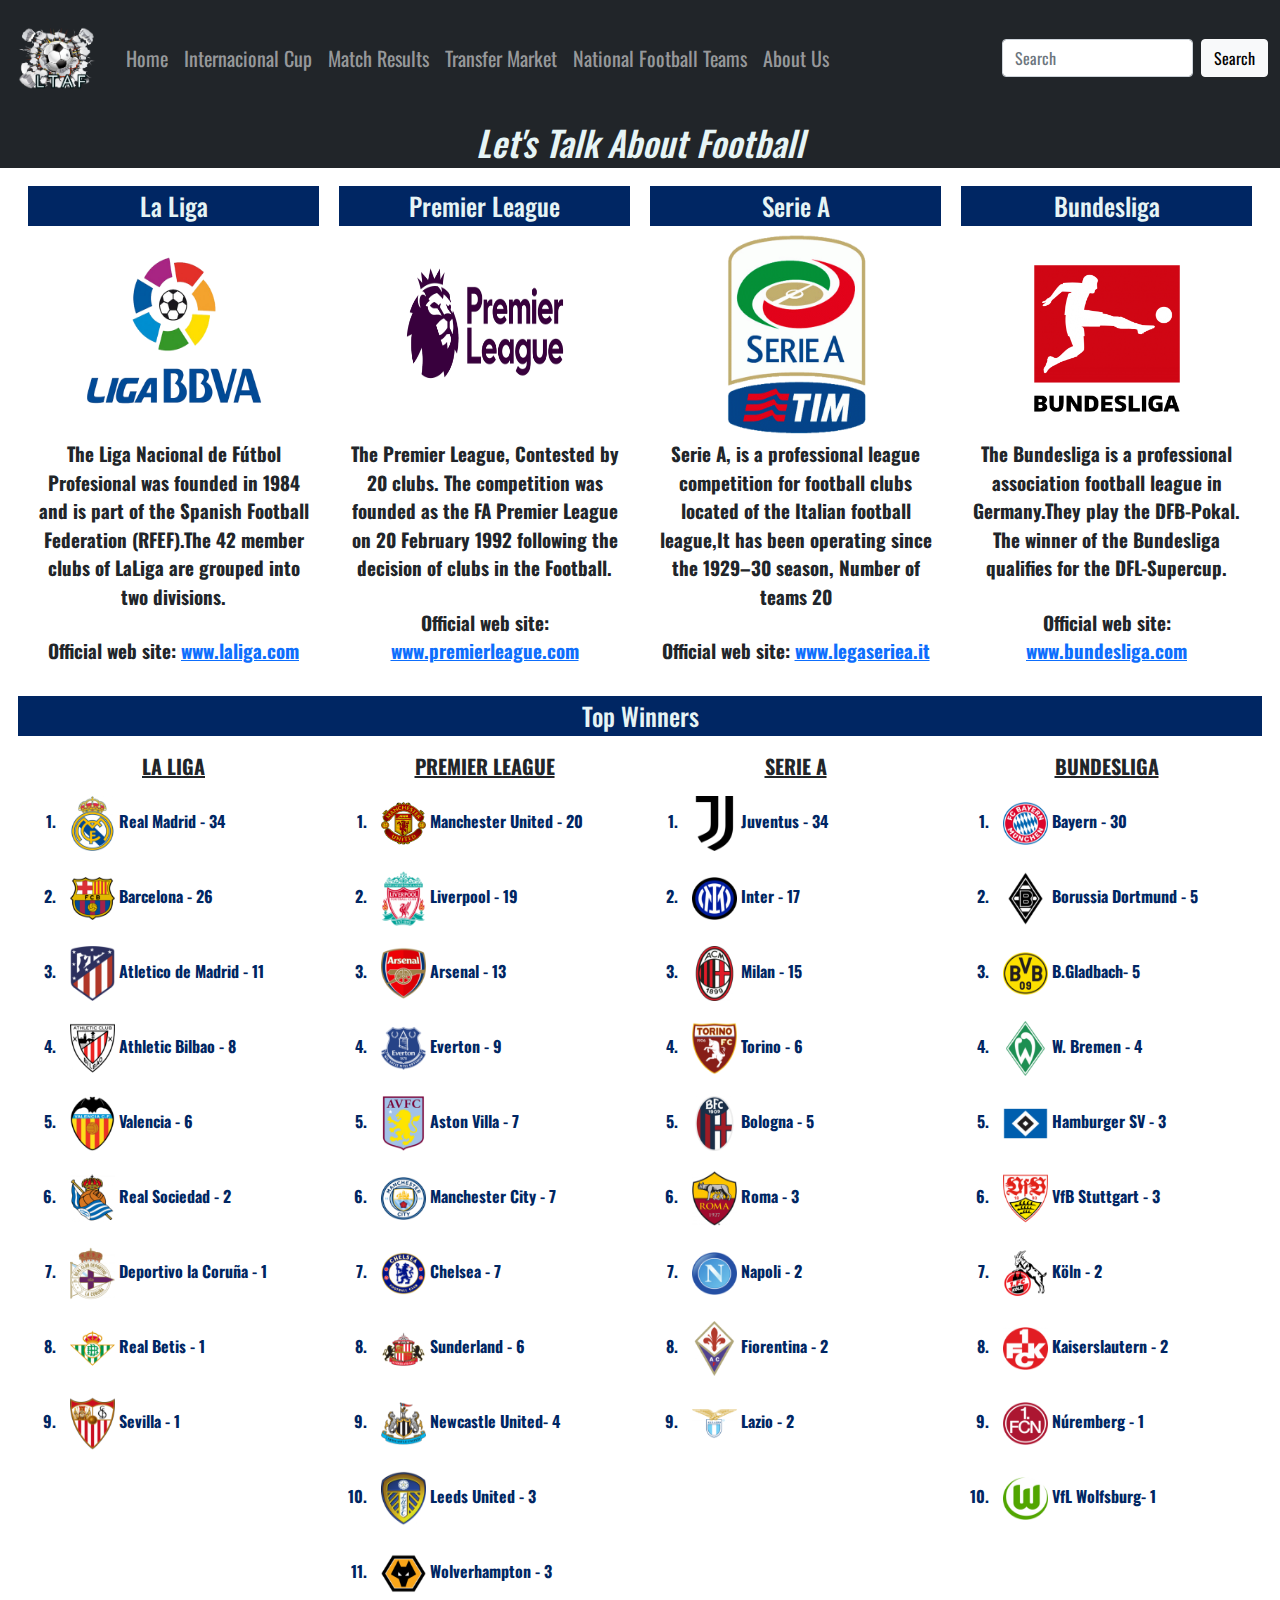
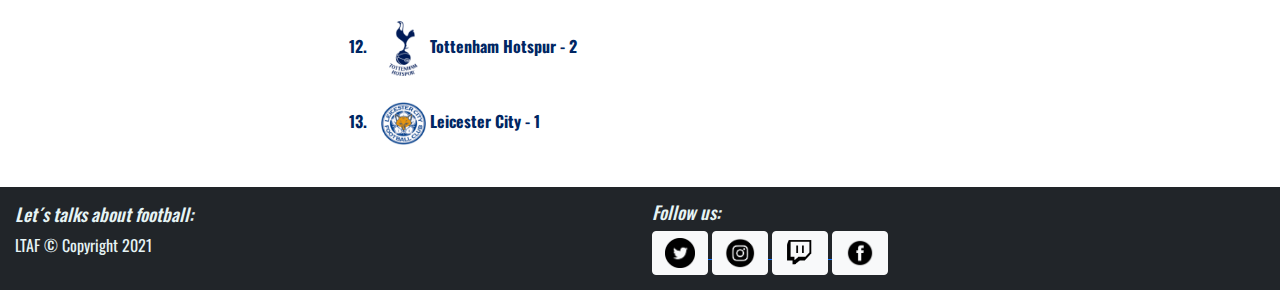
<file: index.html>
<!DOCTYPE html>
<html lang="en">

<head>
  <meta charset="UTF-8">
  <meta http-equiv="X-UA-Compatible" content="IE=edge">
  <meta name="viewport" content="width=device-width, initial-scale=1.0">
  <meta name="description" content="Information about the top 5 leagues of European">
  <meta name="keywords"
    content="Liga, football, Real Madrid, Barcelona, Spain, France, Italy, England, Manchester, ball, shoes, t-shirts">
  <link rel="stylesheet" href="./css/bootstrap.min.css">
  <link rel="stylesheet" href="./css/styles.css">
  <link rel="preconnect" href="https://fonts.googleapis.com">
  <link rel="preconnect" href="https://fonts.gstatic.com" crossorigin>
  <link href="https://fonts.googleapis.com/css2?family=Oswald:wght@300&display=swap" rel="stylesheet">
  <title>Let's talk about football</title>
</head>

<body>

  <!-------------This is the header------------------------------------------>

  <header class="sticky-top">
    <nav class="navbar navbar-expand-lg  navbar-dark bg-dark ">
      <div class="container-fluid ">
        <a class="navbar-brand" href="./index.html"><img class="blockHeader_logo" src="./img/Let's talks.png"
            alt="logo"></a>
        <button class="navbar-toggler" type="button" data-bs-toggle="collapse" data-bs-target="#navbarSupportedContent"
          aria-controls="navbarSupportedContent" aria-expanded="false" aria-label="Toggle navigation">
          <span class="navbar-toggler-icon"></span>
        </button>
        <div class="collapse navbar-collapse" id="navbarSupportedContent">
          <ul class="navbar-nav me-auto mb-2 mb-lg-0">
            <li class="nav-item">
              <a class="nav-link" href="./index.html">Home</a>
            </li>
            <li class="nav-item">
              <a class="nav-link" href="./pages/international_cups.html">internacional cup</a>
            </li>
            <li class="nav-item">
              <a class="nav-link" href="./pages/match_results.html">match results</a>
            </li>
            <li class="nav-item">
              <a class="nav-link" href="./pages/transfer_market.html">transfer market</a>
            </li>
            <li class="nav-item">
              <a class="nav-link" href="./pages/national_football_teams.html">National football Teams</a>
            </li>
            <li class="nav-item">
              <a class="nav-link" href="./pages/about_us.html">About us</a>
            </li>
          </ul>
          <form class="d-flex">
            <input class="form-control me-2" type="search" placeholder="Search" aria-label="Search">
            <button class="btn btn-light" type="submit">Search</button>
          </form>
        </div>
      </div>
    </nav>
  </header>

  <h1>Let's talk about football</h1>

  <!-----------------Section One -------------------------------------------------------->

  <section class="contentOne row">
    <div class="contentOne__ligue col-md-3">
      <h2>La Liga</h2>
      <img src="./img/800px-LaLiga.svg.png" alt="logo">
      <a href="https://www.laliga.com/"></a>
      <p>The Liga Nacional de Fútbol Profesional was founded in 1984 and is part of the Spanish Football Federation
        (RFEF).The 42 member clubs of LaLiga are grouped into two divisions.</p>
      <p>Official web site: <a href="https://www.laliga.com/">www.laliga.com</a></p>

    </div>
    <div class="contentOne__ligue col-md-3">
      <h2>Premier League</h2>
      <img src="./img/Premier_League_Logo.svg.png" alt="logo">
      <p>The Premier League, Contested by 20 clubs. The competition was founded as the FA Premier League on 20 February
        1992 following the decision of clubs in the Football.</p>
      <p>Official web site: <a href="https://www.premierleague.com/">www.premierleague.com</a></p>
    </div>
    <div class="contentOne__ligue col-md-3">
      <h2>Serie A</h2>
      <img src="./img/Serie_A_logo.png" alt="logo">
      <p>Serie A, is a professional league competition for football clubs located of the Italian football league,It has
        been operating since the 1929–30 season, Number of teams 20</p>
      <p>Official web site: <a href="https://www.legaseriea.it/it">www.legaseriea.it</a></p>
    </div>
    <div class="contentOne__ligue col-md-3">
      <h2>Bundesliga</h2>
      <img src="./img/800px-Bundesliga_logo_(2017).svg.png" alt="logo">
      <p>The Bundesliga is a professional association football league in Germany.They play the DFB-Pokal. The winner of
        the Bundesliga qualifies for the DFL-Supercup.</p>
      <p>Official web site: <a href="https://www.bundesliga.com/es/bundesliga">www.bundesliga.com</a></p>

  </section>

  <!--------This is section one plus------------------------------------------------------->

  <section class="contentOne_plus row">
    <h2>Top winners </h2>
    <div class="contentOne__plus-ligue col-md-3">
      <h3>La Liga</h3>
      <ol>
        <li><img src="./img/logo_ram.ico" alt="RMA"> Real Madrid - 34</li>
        <li><img src="./img/logo_barc.ico" alt="Bar"> Barcelona - 26 </li>
        <li><img src="./img/logo_atleti.ico" alt="Atm"> Atletico de Madrid - 11</li>
        <li><img src="./img/logo_bil.ico" alt="Ath"> Athletic Bilbao - 8</li>
        <li><img src="./img/logo_valencia.ico" alt="Val"> Valencia - 6</li>
        <li><img src="./img/logo_rso.ico" alt="Rsc"> Real Sociedad - 2</li>
        <li><img src="./img/logo_depor.ico" alt="Depor"> Deportivo la Coruña - 1</li>
        <li><img src="./img/logo_bet.ico" alt="Betis"> Real Betis - 1</li>
        <li><img src="./img/logo_sev.ico" alt="Sev"> Sevilla - 1</li>
      </ol>
    </div>
    <div class="contentOne__plus-ligue col-md-3">
      <h3>Premier League</h3>
      <ol>
        <li><img src="./img/logo_manU.ico" alt="manU"> Manchester United - 20</li>
        <li><img src="./img/logo_liv.ico" alt="Liv"> Liverpool - 19</li>
        <li><img src="./img/logo_ars.ico" alt=" Ars"> Arsenal - 13</li>
        <li><img src="./img/logo_evert.ico" alt="Ever"> Everton - 9</li>
        <li><img src="./img/log_ast.ico" alt="Aston"> Aston Villa - 7</li>
        <li><img src="./img/logo_manC.ico" alt="manCy"> Manchester City - 7</li>
        <li><img src="./img/logo_chelsea.ico" alt="chel"> Chelsea - 7</li>
        <li><img src="./img/logo_sund.ico" alt="Sunder"> Sunderland - 6</li>
        <li><img src="./img/logo_newC.ico" alt="Newc"> Newcastle United- 4 </li>
        <li><img src="./img/logo_lee.ico" alt="Leed"> Leeds United - 3</li>
        <li><img src="./img/logo_wolv.ico" alt="Wolver"> Wolverhampton - 3</li>
        <li><img src="./img/logo_tot.ico" alt="Tott"> Tottenham Hotspur - 2</li>
        <li><img src="./img/logo_lecester.ico" alt="Leic"> Leicester City - 1</li>
      </ol>
    </div>
    <div class="contentOne__plus-ligue col-md-3">
      <h3>Serie A</h3>
      <ol>
        <li><img src="./img/logo_juv.ico" alt="Juv"> Juventus - 34</li>
        <li><img src="./img/logo_int.ico" alt="Int"> Inter - 17</li>
        <li><img src="./img/logo_mil.ico" alt="Mil"> Milan - 15</li>
        <li><img src="./img/logo_tor.ico" alt="Tor"> Torino - 6</li>
        <li><img src="./img/logo_bolg.ico" alt="Bolog"> Bologna - 5</li>
        <li><img src="./img/logo_rom.ico" alt="Roma"> Roma - 3</li>
        <li><img src="./img/logo_nap.ico" alt="Nap"> Napoli - 2</li>
        <li><img src="./img/logo_fior.ico" alt="Fior"> Fiorentina - 2</li>
        <li><img src="./img/logo_lazz.ico" alt="Laz"> Lazio - 2</li>
      </ol>
    </div>
    <div class="contentOne__plus-ligue col-md-3">
      <h3>Bundesliga</h3>
      <ol>
        <li><img src="./img/logo_bay.ico" alt="Bayern"> Bayern - 30</li>
        <li><img src="./img/logo_glac.ico" alt="Dortmund"> Borussia Dortmund - 5</li>
        <li><img src="./img/logo_dort.ico" alt="Gladbach"> B.Gladbach- 5</li>
        <li><img src="./img/logo_werd.ico" alt="Brem"> W. Bremen - 4</li>
        <li><img src="./img/logo_hambur.ico" alt="Hamb"> Hamburger SV - 3</li>
        <li><img src="./img/logo_stug.ico" alt="Stutt"> VfB Stuttgart - 3</li>
        <li><img src="./img/logo_kol.ico" alt="Köln"> Köln - 2</li>
        <li><img src="./img/logo_kaiser.ico" alt="Kaiser"> Kaiserslautern - 2</li>
        <li><img src="./img/logo_nurg.ico" alt="Núremberg"> Núremberg - 1</li>
        <li><img src="./img/logo_wolsbur.ico" alt="Wolf"> VfL Wolfsburg- 1</li>
      </ol>
    </div>
  </section>


  <!--------footer------------------------------------------------------------------------->


  <footer class="blockFooter row">

    <div class="col-md-6">
      <h4>Let´s talks about football:</h4>
      <p>LTAF © Copyright 2021</p>
    </div>
    <div class="blockFooter_socialMedia col-md-6">
      <h4>Follow us:</h4>
      <button type="button" class="btn btn-light"><a href="https://twitter.com/"><img src="./img/twitter.png"
            alt="twitter"></button>
      <button type="button" class="btn btn-light"><a href="https://instagram.com/"><img src="./img/instagram.png"
            alt="instagram"></button>
      <button type="button" class="btn btn-light"><a href="https://www.twitch.tv/"><img src="./img/twich.png"
            alt="twitch"></button>
      <button type="button" class="btn btn-light"><a href="https://www.facebook.com/"><img src="./img/facebook.png"
            alt="facebook"></button>
    </div>
  </footer>
  <script src="js/bootstrap.min.js"></script>
</body>

</html>
</file>
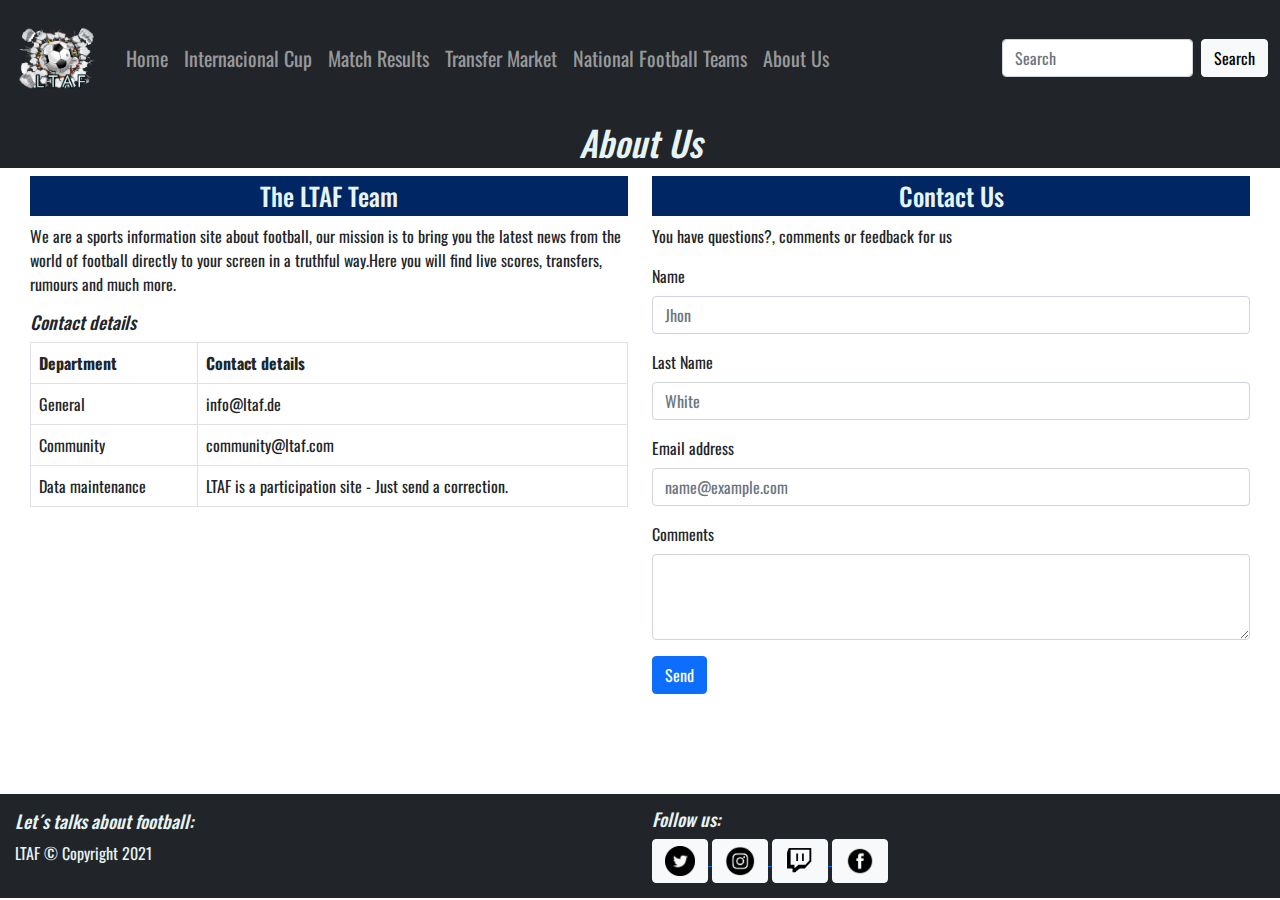
<file: pages/about_us.html>
<!DOCTYPE html>
<html lang="en">

<head>
  <meta charset="UTF-8">
  <meta http-equiv="X-UA-Compatible" content="IE=edge">
  <meta name="viewport" content="width=device-width, initial-scale=1.0">
  <meta name="description" content="information and contact us ">
  <meta name="keywords" content="info, mail, description">
  <link rel="stylesheet" href="../css/bootstrap.min.css">
  <link rel="stylesheet" href="../css/styles.css">
  <link rel="preconnect" href="https://fonts.googleapis.com">
  <link rel="preconnect" href="https://fonts.gstatic.com" crossorigin>
  <link href="https://fonts.googleapis.com/css2?family=Oswald:wght@300&display=swap" rel="stylesheet">
  <title>About us</title>
</head>

<body>
  <!----------------------This is the header------------------------------------------>

  <header class="sticky-top">
    <nav class="navbar navbar-expand-lg  navbar-dark bg-dark">
      <div class="container-fluid">
        <a class="navbar-brand" href="../index.html"><img class="blockHeader_logo" src="../img/Let's talks.png"
            alt="logo"></a>
        <button class="navbar-toggler" type="button" data-bs-toggle="collapse" data-bs-target="#navbarSupportedContent"
          aria-controls="navbarSupportedContent" aria-expanded="false" aria-label="Toggle navigation">
          <span class="navbar-toggler-icon"></span>
        </button>
        <div class="collapse navbar-collapse" id="navbarSupportedContent">
          <ul class="navbar-nav me-auto mb-2 mb-lg-0">
            <li class="nav-item">
              <a class="nav-link" href="../index.html">Home</a>
            </li>
            <li class="nav-item">
              <a class="nav-link" href="./international_cups.html">internacional cup</a>
            </li>
            <li class="nav-item">
              <a class="nav-link" href="./match_results.html">match results</a>
            </li>
            <li class="nav-item">
              <a class="nav-link" href="./transfer_market.html">transfer market</a>
            </li>
            <li class="nav-item">
              <a class="nav-link" href="./national_football_teams.html">National football Teams</a>
            </li>
            <li class="nav-item">
              <a class="nav-link" href="./about_us.html">About us</a>
            </li>
          </ul>
          <form class="d-flex">
            <input class="form-control me-2" type="search" placeholder="Search" aria-label="Search">
            <button class="btn btn-light" type="submit">Search</button>
          </form>
        </div>
      </div>
    </nav>
  </header>


  <h1>About us</h1>

  <section class="aboutUs row ">
    <div class="aboutUs_contact col-md-6 ">
      <h2>The LTAF Team</h2>
      <p>We are a sports information site about football, our mission is to bring you the latest news from the world of
        football directly to your screen in a truthful way.Here you will find live scores, transfers, rumours and much
        more.</p>

      <h4>Contact details</h4>

      <table class="table table-bordered">
        <tr>
          <th>Department</th>
          <th>Contact details</th>
        </tr>
        <tr>
          <td>General</td>
          <td>info@ltaf.de</td>
        </tr>
        <tr>
          <td>Community</td>
          <td>community@ltaf.com</td>
        </tr>
        <tr>
          <td>Data maintenance</td>
          <td>LTAF is a participation site - Just send a correction.</td>
        </tr>
      </table>
    </div>
    <div class=" aboutUs_form col-md-6">
      <h2>Contact Us</h2>
      <p>You have questions?, comments or feedback for us</p>
      <form>
        <div class="mb-3">
          <label for="formGroupExampleInput" class="form-label">Name</label>
          <input type="text" class="form-control" id="formGroupExampleInput" placeholder="Jhon">
        </div>
        <div class="mb-3">
          <label for="formGroupExampleInput2" class="form-label">Last Name</label>
          <input type="text" class="form-control" id="formGroupExampleInput2" placeholder="White">
        </div>
        <div class="mb-3">
          <label for="exampleFormControlInput1" class="form-label">Email address</label>
          <input type="email" class="form-control" id="exampleFormControlInput1" placeholder="name@example.com">
        </div>
        <div class="mb-3">
          <label for="exampleFormControlTextarea1" class="form-label">Comments</label>
          <textarea class="form-control" id="exampleFormControlTextarea1" rows="3"></textarea>
        </div>
        <div>
          <button class="btn btn-primary" type="submit">Send</button>
        </div>
      </form>
    </div>
  </section>


  <!--------footer------------------------------------------------------------------------->
  <footer class="blockFooter row">
    <div class="col-md-6">
      <h4>Let´s talks about football:</h4>
      <p>LTAF © Copyright 2021</p>
    </div>
    <div class="blockFooter_socialMedia col-md-6">
      <h4>Follow us:</h4>
      <button type="button" class="btn btn-light"><a href="https://twitter.com/"><img src="../img/twitter.png"
            alt="twitter"></button>
      <button type="button" class="btn btn-light"><a href="https://instagram.com/"><img src="../img/instagram.png"
            alt="instagram"></button>
      <button type="button" class="btn btn-light"><a href="https://www.twitch.tv/"><img src="../img/twich.png"
            alt="twitch"></button>
      <button type="button" class="btn btn-light"><a href="https://www.facebook.com/"><img src="../img/facebook.png"
            alt="facebook"></button>
    </div>
  </footer>
  <script src="https://cdn.jsdelivr.net/npm/bootstrap@5.0.2/dist/js/bootstrap.bundle.min.js"
    integrity="sha384-MrcW6ZMFYlzcLA8Nl+NtUVF0sA7MsXsP1UyJoMp4YLEuNSfAP+JcXn/tWtIaxVXM"
    crossorigin="anonymous"></script>

</body>

</html>
</file>
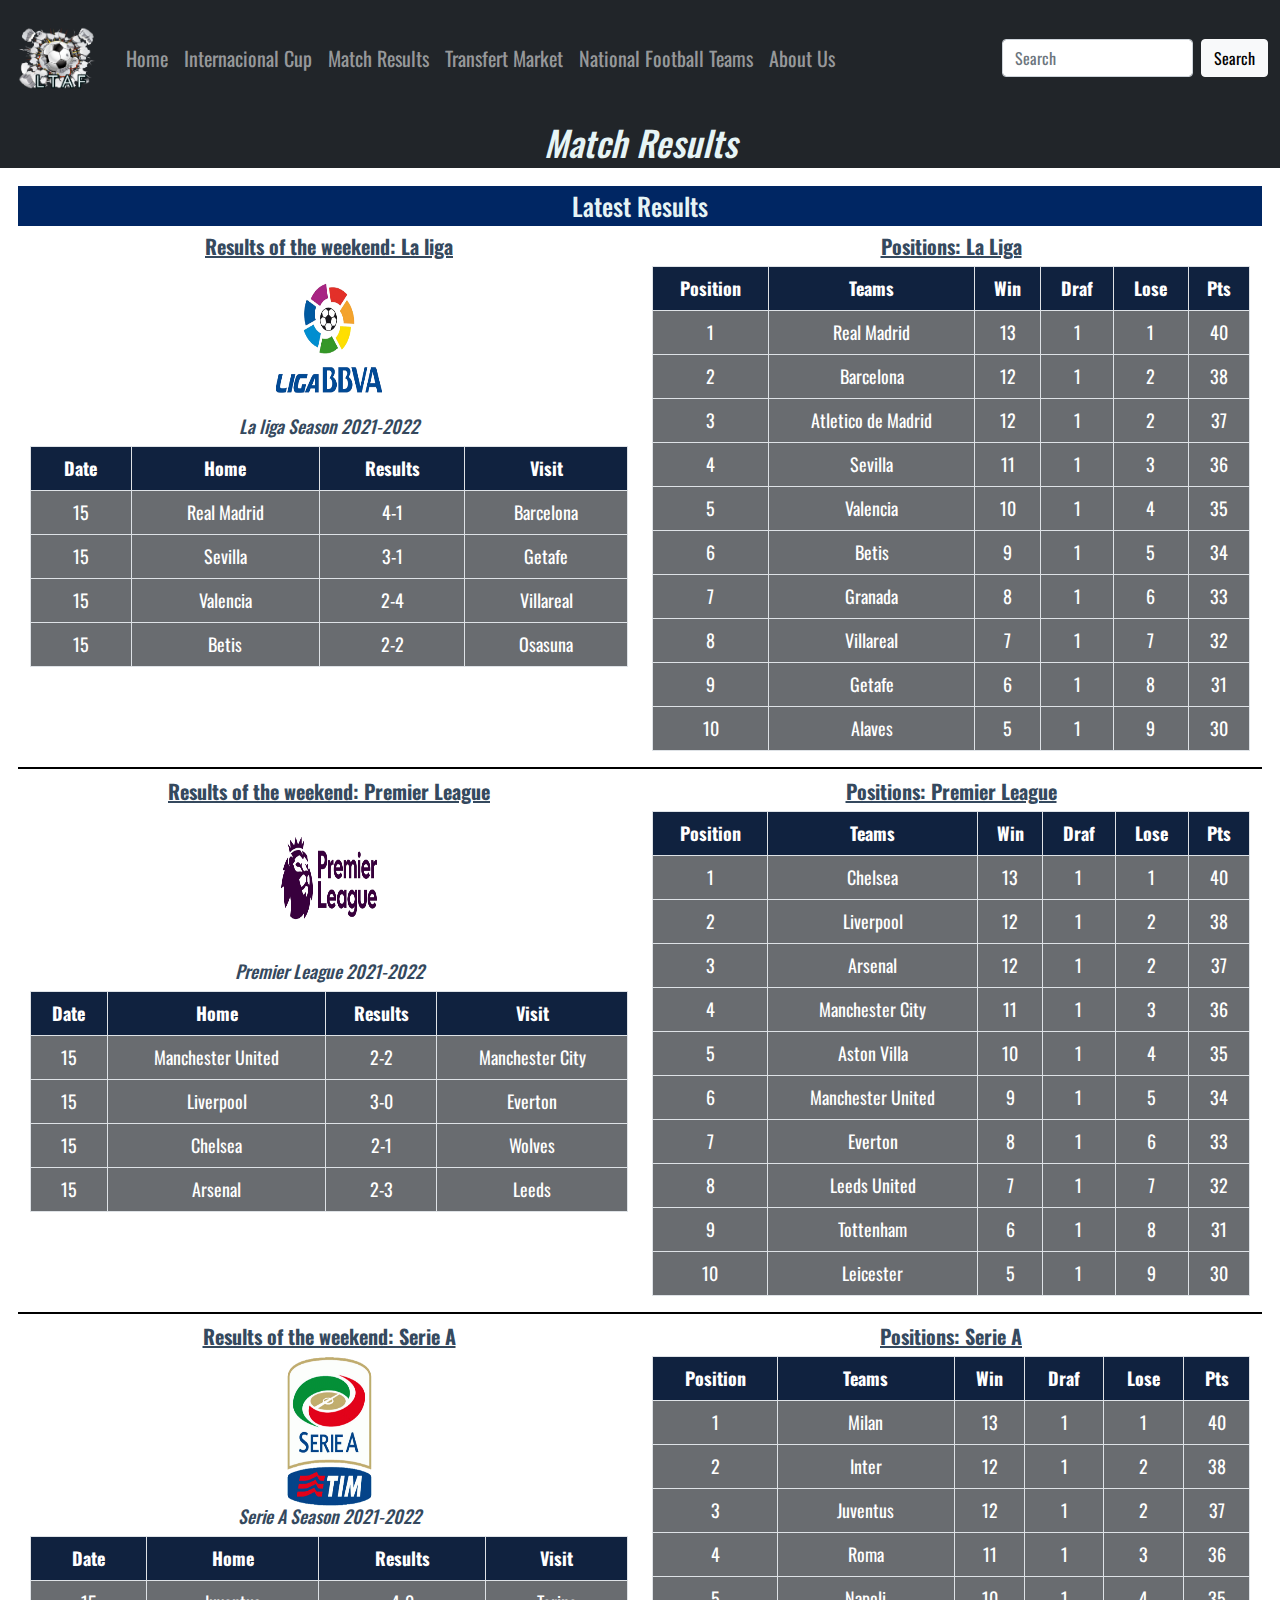
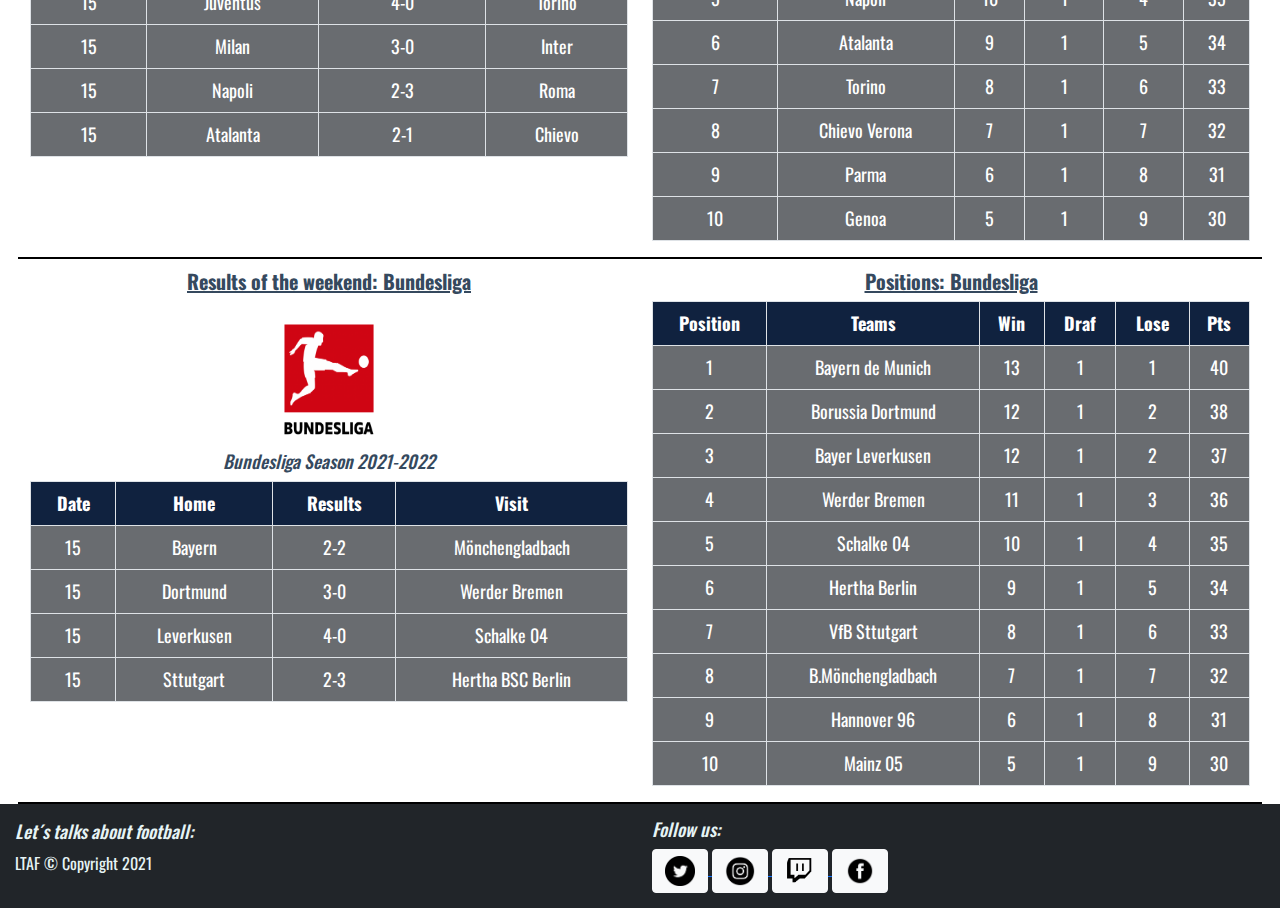
<file: pages/match_results.html>
<!DOCTYPE html>
<html lang="en">

<head>
  <meta charset="UTF-8">
  <meta http-equiv="X-UA-Compatible" content="IE=edge">
  <meta name="viewport" content="width=device-width, initial-scale=1.0">
  <meta name="description"
    content="Information about the results of the weekend and Position of La Liga, Premier league, Seria A, Bundesliga, Ligue one, Primera liga ">
  <meta name="keywords" content="Liga, football, Real Madrid, Barcelona, Spain, France, Italy, England, Manchester,">
  <link rel="stylesheet" href="../css/bootstrap.min.css">
  <link rel="stylesheet" href="../css/styles.css">
  <link rel="preconnect" href="https://fonts.googleapis.com">
  <link rel="preconnect" href="https://fonts.gstatic.com" crossorigin>
  <link href="https://fonts.googleapis.com/css2?family=Oswald:wght@300&display=swap" rel="stylesheet">
  <title>Match results</title>
</head>

<body>
  <!----------------------This is the header------------------------------------------>

  <header class="sticky-top">
    <nav class="navbar navbar-expand-lg  navbar-dark bg-dark">
      <div class="container-fluid">
        <a class="navbar-brand" href="../index.html"><img class="blockHeader_logo" src="../img/Let's talks.png"
            alt="logo"></a>
        <button class="navbar-toggler" type="button" data-bs-toggle="collapse" data-bs-target="#navbarSupportedContent"
          aria-controls="navbarSupportedContent" aria-expanded="false" aria-label="Toggle navigation">
          <span class="navbar-toggler-icon"></span>
        </button>
        <div class="collapse navbar-collapse" id="navbarSupportedContent">
          <ul class="navbar-nav me-auto mb-2 mb-lg-0">
            <li class="nav-item">
              <a class="nav-link" href="../index.html">Home</a>
            </li>
            <li class="nav-item">
              <a class="nav-link" href="./international_cups.html">internacional cup</a>
            </li>
            <li class="nav-item">
              <a class="nav-link" href="./match_results.html">match results</a>
            </li>
            <li class="nav-item">
              <a class="nav-link" href="./transfer_market.html">transfert market</a>
            </li>
            <li class="nav-item">
              <a class="nav-link" href="./national_football_teams.html">National football Teams</a>
            </li>
            <li class="nav-item">
              <a class="nav-link" href="./about_us.html">About us</a>
            </li>
          </ul>
          <form class="d-flex">
            <input class="form-control me-2" type="search" placeholder="Search" aria-label="Search">
            <button class="btn btn-light" type="submit">Search</button>
          </form>
        </div>
      </div>
    </nav>
  </header>

  <!------Titulo de la pagina principal--------------->

  <h1>Match results</h1>

  <!-----Esta es la tabla de resultados---->

  <section class="tables row">
    <h2>Latest Results</h2>
    <div class="tableResult col-md-6">
      <h3>Results of the weekend: La liga</h3>
      <img src="../img/800px-LaLiga.svg.png" alt="logo">

      <h4>La liga Season 2021-2022</h4>
      <table class="table table-bordered">
        <tr>
          <th>Date</th>
          <th>Home</th>
          <th>Results</th>
          <th>Visit</th>
        </tr>
        <tr>
          <td>15</td>
          <td>Real Madrid</td>
          <td>4-1</td>
          <td>Barcelona</td>
        <tr>
          <td>15</td>
          <td>Sevilla</td>
          <td>3-1</td>
          <td>Getafe</td>
        <tr>
          <td>15</td>
          <td>Valencia</td>
          <td>2-4</td>
          <td>Villareal</td>
        <tr>
          <td>15</td>
          <td>Betis</td>
          <td>2-2</td>
          <td>Osasuna</td>
      </table>
    </div>
    <div class="tableResult table-responsive col-md-6 ">
      <h3>Positions: La Liga</h3>
      <table class="table table-bordered">
        <tr>
          <th>Position</th>
          <th>Teams</th>
          <th>Win</th>
          <th>Draf</th>
          <th>Lose</th>
          <th>Pts</th>
        </tr>

        <tr>
          <td>1</td>
          <td>Real Madrid</td>
          <td>13</td>
          <td>1</td>
          <td>1</td>
          <td>40</td>
        </tr>

        <tr>
          <td>2</td>
          <td>Barcelona</td>
          <td>12</td>
          <td>1</td>
          <td>2</td>
          <td>38</td>
        </tr>

        <tr>
          <td>3</td>
          <td>Atletico de Madrid</td>
          <td>12</td>
          <td>1</td>
          <td>2</td>
          <td>37</td>
        </tr>
        <tr>
          <td>4</td>
          <td>Sevilla</td>
          <td>11</td>
          <td>1</td>
          <td>3</td>
          <td>36</td>
        </tr>
        <tr>
          <td>5</td>
          <td>Valencia</td>
          <td>10</td>
          <td>1</td>
          <td>4</td>
          <td>35</td>
        </tr>
        <tr>
          <td>6</td>
          <td>Betis</td>
          <td>9</td>
          <td>1</td>
          <td>5</td>
          <td>34</td>
        </tr>
        <tr>
          <td>7</td>
          <td>Granada</td>
          <td>8</td>
          <td>1</td>
          <td>6</td>
          <td>33</td>
        </tr>
        <tr>
          <td>8</td>
          <td>Villareal</td>
          <td>7</td>
          <td>1</td>
          <td>7</td>
          <td>32</td>
        </tr>
        <tr>
          <td>9</td>
          <td>Getafe</td>
          <td>6</td>
          <td>1</td>
          <td>8</td>
          <td>31</td>
        </tr>
        <tr>
          <td>10</td>
          <td>Alaves</td>
          <td>5</td>
          <td>1</td>
          <td>9</td>
          <td>30</td>
        </tr>
      </table>
    </div>
  </section>

  <!-------Premier League---------------------------------->


  <section class="tables row">
    <div class="tableResult col-md-6">
      <h3>Results of the weekend: Premier League</h3>
      <img src="../img/Premier_League_Logo.svg.png" alt="logo">

      <h4>Premier League 2021-2022</h4>
      <table class="table table-bordered">
        <tr>
          <th>Date</th>
          <th>Home</th>
          <th>Results</th>
          <th>Visit</th>
        </tr>
        <tr>
          <td>15</td>
          <td>Manchester United</td>
          <td>2-2</td>
          <td>Manchester City</td>
        <tr>
          <td>15</td>
          <td>Liverpool</td>
          <td>3-0</td>
          <td>Everton</td>
        <tr>
          <td>15</td>
          <td>Chelsea</td>
          <td>2-1</td>
          <td>Wolves</td>
        <tr>
          <td>15</td>
          <td>Arsenal</td>
          <td>2-3</td>
          <td>Leeds</td>
      </table>
    </div>
    <div class="tableResult col-md-6 table-responsive">
      <h3>Positions: Premier League</h3>
      <table class="table table-bordered">
        <tr>
          <th>Position</th>
          <th>Teams</th>
          <th>Win</th>
          <th>Draf</th>
          <th>Lose</th>
          <th>Pts</th>
        </tr>

        <tr>
          <td>1</td>
          <td>Chelsea</td>
          <td>13</td>
          <td>1</td>
          <td>1</td>
          <td>40</td>
        </tr>

        <tr>
          <td>2</td>
          <td>Liverpool</td>
          <td>12</td>
          <td>1</td>
          <td>2</td>
          <td>38</td>
        </tr>

        <tr>
          <td>3</td>
          <td>Arsenal</td>
          <td>12</td>
          <td>1</td>
          <td>2</td>
          <td>37</td>
        </tr>
        <tr>
          <td>4</td>
          <td>Manchester City</td>
          <td>11</td>
          <td>1</td>
          <td>3</td>
          <td>36</td>
        </tr>
        <tr>
          <td>5</td>
          <td>Aston Villa</td>
          <td>10</td>
          <td>1</td>
          <td>4</td>
          <td>35</td>
        </tr>
        <tr>
          <td>6</td>
          <td>Manchester United</td>
          <td>9</td>
          <td>1</td>
          <td>5</td>
          <td>34</td>
        </tr>
        <tr>
          <td>7</td>
          <td>Everton</td>
          <td>8</td>
          <td>1</td>
          <td>6</td>
          <td>33</td>
        </tr>
        <tr>
          <td>8</td>
          <td>Leeds United</td>
          <td>7</td>
          <td>1</td>
          <td>7</td>
          <td>32</td>
        </tr>
        <tr>
          <td>9</td>
          <td>Tottenham</td>
          <td>6</td>
          <td>1</td>
          <td>8</td>
          <td>31</td>
        </tr>
        <tr>
          <td>10</td>
          <td>Leicester</td>
          <td>5</td>
          <td>1</td>
          <td>9</td>
          <td>30</td>
        </tr>
      </table>
    </div>
  </section>


  <!-------Premier Serie A---------------------------------->


  <section class="tables row">
    <div class="tableResult col-md-6">
      <h3>Results of the weekend: Serie A</h3>
      <img src="../img/Serie_A_logo.png" alt="logo">

      <h4>Serie A Season 2021-2022</h4>
      <table class="table table-bordered">
        <tr>
          <th>Date</th>
          <th>Home</th>
          <th>Results</th>
          <th>Visit</th>
        </tr>
        <tr>
          <td>15</td>
          <td>Juventus</td>
          <td>4-0</td>
          <td>Torino</td>
        </tr>
        <tr>
          <td>15</td>
          <td>Milan</td>
          <td>3-0</td>
          <td>Inter</td>
        </tr>
        <tr>
          <td>15</td>
          <td>Napoli</td>
          <td>2-3</td>
          <td>Roma</td>
        </tr>
        <tr>
          <td>15</td>
          <td>Atalanta</td>
          <td>2-1</td>
          <td>Chievo</td>
        </tr>
      </table>
    </div>
    <div class="tableResult table-responsive col-md-6">
      <h3>Positions: Serie A</h3>
      <table class="table table-bordered">
        <tr>
          <th>Position</th>
          <th>Teams</th>
          <th>Win</th>
          <th>Draf</th>
          <th>Lose</th>
          <th>Pts</th>
        </tr>
        <tr>
          <td>1</td>
          <td>Milan</td>
          <td>13</td>
          <td>1</td>
          <td>1</td>
          <td>40</td>
        </tr>
        <tr>
          <td>2</td>
          <td>Inter</td>
          <td>12</td>
          <td>1</td>
          <td>2</td>
          <td>38</td>
        </tr>
        <tr>
          <td>3</td>
          <td>Juventus</td>
          <td>12</td>
          <td>1</td>
          <td>2</td>
          <td>37</td>
        </tr>
        <tr>
          <td>4</td>
          <td>Roma</td>
          <td>11</td>
          <td>1</td>
          <td>3</td>
          <td>36</td>
        </tr>
        <tr>
          <td>5</td>
          <td>Napoli</td>
          <td>10</td>
          <td>1</td>
          <td>4</td>
          <td>35</td>
        </tr>
        <tr>
          <td>6</td>
          <td>Atalanta</td>
          <td>9</td>
          <td>1</td>
          <td>5</td>
          <td>34</td>
        </tr>
        <tr>
          <td>7</td>
          <td>Torino</td>
          <td>8</td>
          <td>1</td>
          <td>6</td>
          <td>33</td>
        </tr>
        <tr>
          <td>8</td>
          <td>Chievo Verona</td>
          <td>7</td>
          <td>1</td>
          <td>7</td>
          <td>32</td>
        </tr>
        <tr>
          <td>9</td>
          <td>Parma</td>
          <td>6</td>
          <td>1</td>
          <td>8</td>
          <td>31</td>
        </tr>
        <tr>
          <td>10</td>
          <td>Genoa</td>
          <td>5</td>
          <td>1</td>
          <td>9</td>
          <td>30</td>
        </tr>
      </table>
    </div>
  </section>


  <!-------Premier Bundesliga---------------------------------->

  <section class="tables row">
    <div class="tableResult col-md-6">
      <h3>Results of the weekend: Bundesliga</h3>
      <img src="../img/800px-Bundesliga_logo_(2017).svg.png" alt="logo">

      <h4>Bundesliga Season 2021-2022</h4>
      <table class="table table-bordered">
        <tr>
          <th>Date</th>
          <th>Home</th>
          <th>Results</th>
          <th>Visit</th>
        </tr>
        <tr>
          <td>15</td>
          <td>Bayern</td>
          <td>2-2</td>
          <td>Mönchengladbach</td>
        </tr>
        <tr>
          <td>15</td>
          <td>Dortmund</td>
          <td>3-0</td>
          <td>Werder Bremen</td>
        </tr>
        <tr>
          <td>15</td>
          <td>Leverkusen</td>
          <td>4-0</td>
          <td>Schalke 04</td>
        </tr>
        <tr>
          <td>15</td>
          <td>Sttutgart</td>
          <td>2-3</td>
          <td>Hertha BSC Berlin</td>
        </tr>
      </table>
    </div>
    <div class="tableResult table-responsive col-md-6">
      <h3>Positions: Bundesliga</h3>
      <table class="table table-bordered">
        <tr>
          <th>Position</th>
          <th>Teams</th>
          <th>Win</th>
          <th>Draf</th>
          <th>Lose</th>
          <th>Pts</th>
        </tr>
        <tr>
          <td>1</td>
          <td>Bayern de Munich</td>
          <td>13</td>
          <td>1</td>
          <td>1</td>
          <td>40</td>
        </tr>
        <tr>
          <td>2</td>
          <td>Borussia Dortmund</td>
          <td>12</td>
          <td>1</td>
          <td>2</td>
          <td>38</td>
        </tr>
        <tr>
          <td>3</td>
          <td>Bayer Leverkusen</td>
          <td>12</td>
          <td>1</td>
          <td>2</td>
          <td>37</td>
        </tr>
        <tr>
          <td>4</td>
          <td>Werder Bremen</td>
          <td>11</td>
          <td>1</td>
          <td>3</td>
          <td>36</td>
        </tr>
        <tr>
          <td>5</td>
          <td>Schalke 04</td>
          <td>10</td>
          <td>1</td>
          <td>4</td>
          <td>35</td>
        </tr>
        <tr>
          <td>6</td>
          <td>Hertha Berlin</td>
          <td>9</td>
          <td>1</td>
          <td>5</td>
          <td>34</td>
        </tr>
        <tr>
          <td>7</td>
          <td>VfB Sttutgart</td>
          <td>8</td>
          <td>1</td>
          <td>6</td>
          <td>33</td>
        </tr>
        <tr>
          <td>8</td>
          <td>B.Mönchengladbach</td>
          <td>7</td>
          <td>1</td>
          <td>7</td>
          <td>32</td>
        </tr>
        <tr>
          <td>9</td>
          <td>Hannover 96</td>
          <td>6</td>
          <td>1</td>
          <td>8</td>
          <td>31</td>
        </tr>
        <tr>
          <td>10</td>
          <td>Mainz 05</td>
          <td>5</td>
          <td>1</td>
          <td>9</td>
          <td>30</td>
        </tr>
      </table>
    </div>
  </section>

  <!--------footer------------------------------------------------------------------------->
  <footer class="blockFooter row">
    <div class="col-md-6">
      <h4>Let´s talks about football:</h4>
      <p>LTAF © Copyright 2021</p>
    </div>
    <div class="blockFooter_socialMedia col-md-6">
      <h4>Follow us:</h4>
      <button type="button" class="btn btn-light"><a href="https://twitter.com/"><img src="../img/twitter.png"
            alt="twitter"></button>
      <button type="button" class="btn btn-light"><a href="https://instagram.com/"><img src="../img/instagram.png"
            alt="instagram"></button>
      <button type="button" class="btn btn-light"><a href="https://www.twitch.tv/"><img src="../img/twich.png"
            alt="twitch"></button>
      <button type="button" class="btn btn-light"><a href="https://www.facebook.com/"><img src="../img/facebook.png"
            alt="facebook"></button>
    </div>
  </footer>
  <script src="https://cdn.jsdelivr.net/npm/bootstrap@5.0.2/dist/js/bootstrap.bundle.min.js"
    integrity="sha384-MrcW6ZMFYlzcLA8Nl+NtUVF0sA7MsXsP1UyJoMp4YLEuNSfAP+JcXn/tWtIaxVXM"
    crossorigin="anonymous"></script>

</body>

</html>
</file>
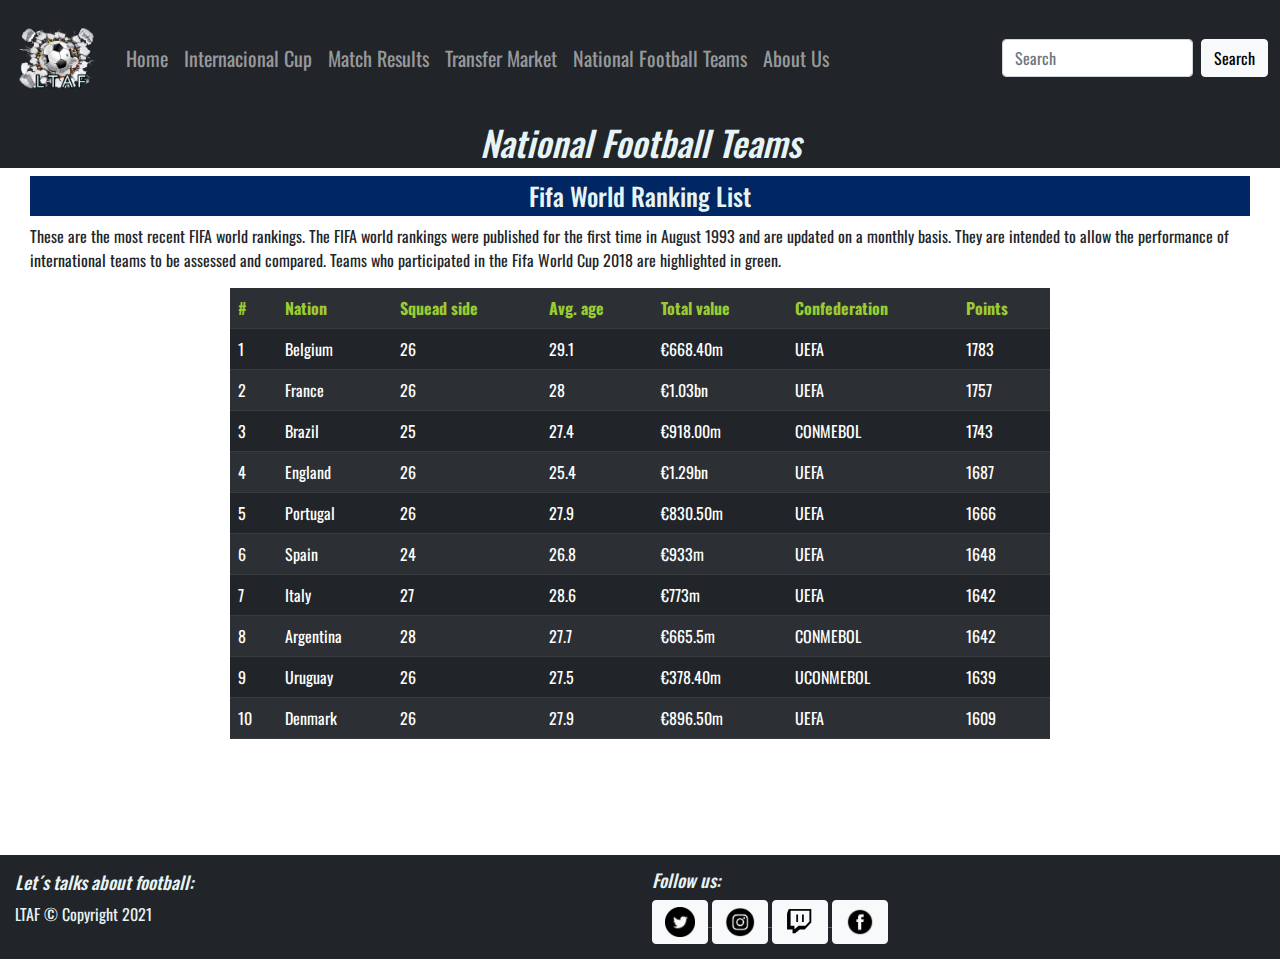
<file: pages/national_football_teams.html>
<!DOCTYPE html>
<html lang="en">

<head>
  <meta charset="UTF-8">
  <meta http-equiv="X-UA-Compatible" content="IE=edge">
  <meta name="viewport" content="width=device-width, initial-scale=1.0">
  <meta name="description" content="info about the FIFA and the world rankings of national teams football ">
  <meta name="keywords" content="nations, squad, football, world, ranking, points">
  <link rel="stylesheet" href="../css/bootstrap.min.css">
  <link rel="stylesheet" href="../css/styles.css">
  <link rel="preconnect" href="https://fonts.googleapis.com">
  <link rel="preconnect" href="https://fonts.gstatic.com" crossorigin>
  <link href="https://fonts.googleapis.com/css2?family=Oswald:wght@300&display=swap" rel="stylesheet">
  <title>National football teams</title>
</head>

<body>
  <!----------------------This is the header------------------------------------------>

  <header class="sticky-top">
    <nav class="navbar navbar-expand-lg  navbar-dark bg-dark">
      <div class="container-fluid">
        <a class="navbar-brand" href="../index.html"><img class="blockHeader_logo" src="../img/Let's talks.png"
            alt="logo"></a>
        <button class="navbar-toggler" type="button" data-bs-toggle="collapse" data-bs-target="#navbarSupportedContent"
          aria-controls="navbarSupportedContent" aria-expanded="false" aria-label="Toggle navigation">
          <span class="navbar-toggler-icon"></span>
        </button>
        <div class="collapse navbar-collapse" id="navbarSupportedContent">
          <ul class="navbar-nav me-auto mb-2 mb-lg-0">
            <li class="nav-item">
              <a class="nav-link" href="../index.html">Home</a>
            </li>
            <li class="nav-item">
              <a class="nav-link" href="./international_cups.html">internacional cup</a>
            </li>
            <li class="nav-item">
              <a class="nav-link" href="./match_results.html">match results</a>
            </li>
            <li class="nav-item">
              <a class="nav-link" href="./transfer_market.html">transfer market</a>
            </li>
            <li class="nav-item">
              <a class="nav-link" href="./national_football_teams.html">National football Teams</a>
            </li>
            <li class="nav-item">
              <a class="nav-link" href="./about_us.html">About us</a>
            </li>
          </ul>
          <form class="d-flex">
            <input class="form-control me-2" type="search" placeholder="Search" aria-label="Search">
            <button class="btn btn-light" type="submit">Search</button>
          </form>
        </div>
      </div>
    </nav>
  </header>

  <!------Titulo de la pagina principal--------------->

  <h1>National football teams</h1>
  <section class="sectionUno">
    <h2>Fifa World Ranking List</h2>
    <p>These are the most recent FIFA world rankings. The FIFA world rankings were published for the first time in
      August 1993 and are updated on a monthly basis. They are intended to allow the performance of international teams
      to be assessed and compared. Teams who participated in the Fifa World Cup 2018 are highlighted in green.</p>

    <div class="transfer table-responsive">
      <table class="table table-dark table-striped">
        <tr>
          <th>#</th>
          <th>Nation</th>
          <th>Squead side</th>
          <th>Avg. age</th>
          <th>Total value</th>
          <th>Confederation</th>
          <th>Points</th>
        </tr>
        <tr>
          <td>1</td>
          <td>Belgium</td>
          <td>26</td>
          <td>29.1</td>
          <td>€668.40m</td>
          <td>UEFA</td>
          <td>1783</td>
        </tr>
        <tr>
          <td>2</td>
          <td>France</td>
          <td>26</td>
          <td>28</td>
          <td>€1.03bn</td>
          <td>UEFA</td>
          <td>1757</td>
        </tr>
        <tr>
          <td>3</td>
          <td>Brazil</td>
          <td>25</td>
          <td>27.4</td>
          <td>€918.00m</td>
          <td>CONMEBOL</td>
          <td>1743</td>
        </tr>
        <tr>
          <td>4</td>
          <td>England</td>
          <td>26</td>
          <td>25.4</td>
          <td>€1.29bn</td>
          <td>UEFA</td>
          <td>1687</td>
        </tr>
        <tr>
          <td>5</td>
          <td>Portugal</td>
          <td>26</td>
          <td>27.9</td>
          <td>€830.50m</td>
          <td>UEFA</td>
          <td>1666</td>
        </tr>
        <tr>
          <td>6</td>
          <td>Spain</td>
          <td>24</td>
          <td>26.8</td>
          <td>€933m</td>
          <td>UEFA</td>
          <td>1648</td>
        </tr>
        <tr>
          <td>7</td>
          <td>Italy</td>
          <td>27</td>
          <td>28.6</td>
          <td>€773m</td>
          <td>UEFA</td>
          <td>1642</td>
        </tr>
        <tr>
          <td>8</td>
          <td>Argentina</td>
          <td>28</td>
          <td>27.7</td>
          <td>€665.5m</td>
          <td>CONMEBOL</td>
          <td>1642</td>
        </tr>
        <tr>
          <td>9</td>
          <td>Uruguay</td>
          <td>26</td>
          <td>27.5</td>
          <td>€378.40m</td>
          <td>UCONMEBOL</td>
          <td>1639</td>
        </tr>
        <tr>
          <td>10</td>
          <td>Denmark</td>
          <td>26</td>
          <td>27.9</td>
          <td>€896.50m</td>
          <td>UEFA</td>
          <td>1609</td>
        </tr>
      </table>
    </div>
  </section>

  <!--------footer------------------------------------------------------------------------->

  <footer class="blockFooter row">
    <div class="col-md-6">
      <h4>Let´s talks about football:</h4>
      <p>LTAF © Copyright 2021</p>
    </div>
    <div class="blockFooter_socialMedia col-md-6">
      <h4>Follow us:</h4>
      <button type="button" class="btn btn-light"><a href="https://twitter.com/"><img src="../img/twitter.png"
            alt="twitter"></button>
      <button type="button" class="btn btn-light"><a href="https://instagram.com/"><img src="../img/instagram.png"
            alt="instagram"></button>
      <button type="button" class="btn btn-light"><a href="https://www.twitch.tv/"><img src="../img/twich.png"
            alt="twitch"></button>
      <button type="button" class="btn btn-light"><a href="https://www.facebook.com/"><img src="../img/facebook.png"
            alt="facebook"></button>
    </div>
  </footer>
  <script src="https://cdn.jsdelivr.net/npm/bootstrap@5.0.2/dist/js/bootstrap.bundle.min.js"
    integrity="sha384-MrcW6ZMFYlzcLA8Nl+NtUVF0sA7MsXsP1UyJoMp4YLEuNSfAP+JcXn/tWtIaxVXM"
    crossorigin="anonymous"></script>

</body>

</html>
</file>
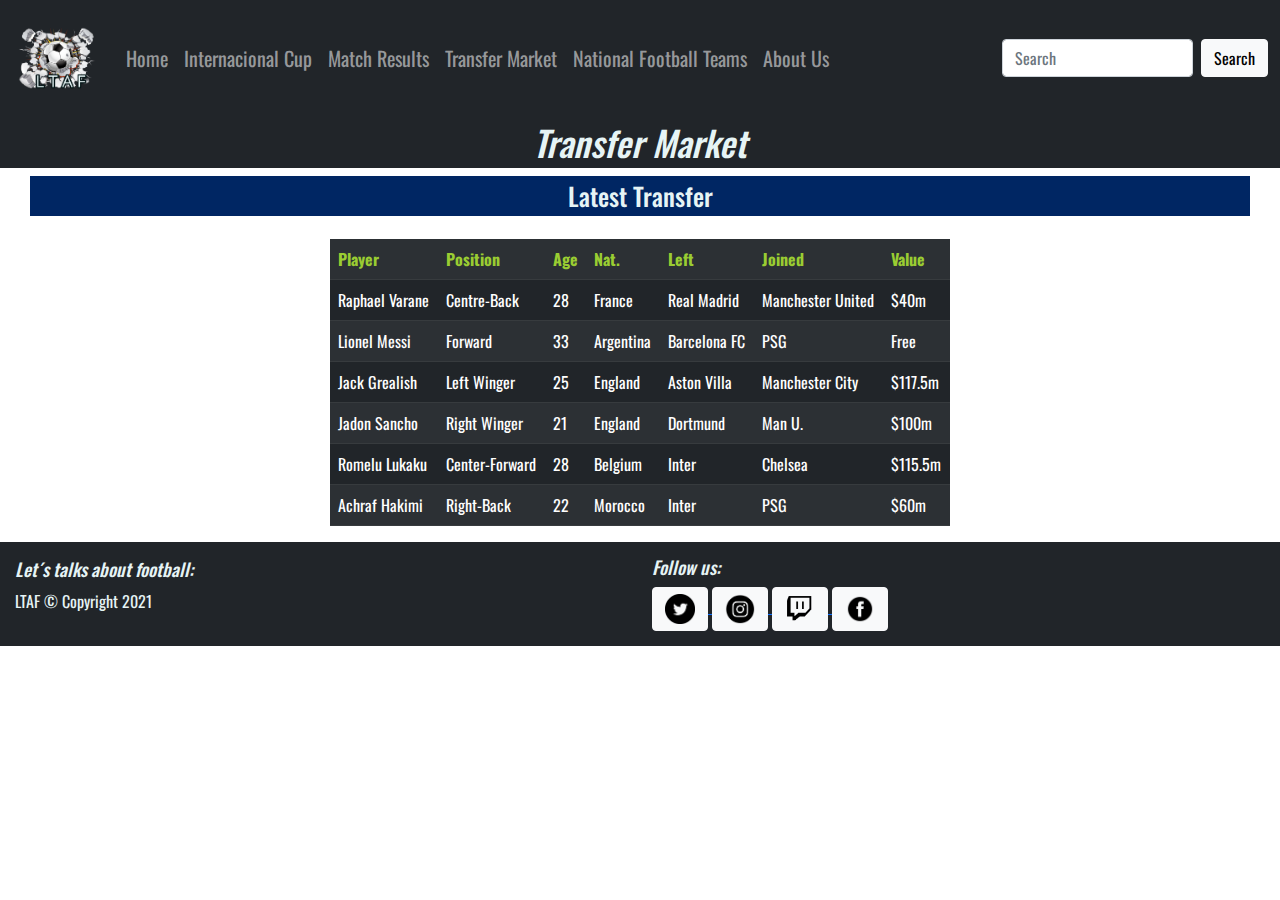
<file: pages/transfer_market.html>
<!DOCTYPE html>
<html lang="en">

<head>
  <meta charset="UTF-8">
  <meta http-equiv="X-UA-Compatible" content="IE=edge">
  <meta name="viewport" content="width=device-width, initial-scale=1.0">
  <meta name="description"
    content="Information about the latest transfer players of La Liga, Premier league, Seria A, Bundesliga, Ligue one, Primera liga, expensive ">
  <meta name="keywords" content="Liga, football, Real Madrid, Barcelona, Spain, France, Italy, England, player, teams">
  <link rel="stylesheet" href="../css/bootstrap.min.css">
  <link rel="stylesheet" href="../css/styles.css">
  <link rel="preconnect" href="https://fonts.googleapis.com">
  <link rel="preconnect" href="https://fonts.gstatic.com" crossorigin>
  <link href="https://fonts.googleapis.com/css2?family=Oswald:wght@300&display=swap" rel="stylesheet">
  <title>Transfer market</title>
</head>

<body>
  <!----------------------This is the header------------------------------------------>

  <header class="sticky-top">
    <nav class="navbar navbar-expand-lg  navbar-dark bg-dark">
      <div class="container-fluid">
        <a class="navbar-brand" href="../index.html"><img class="blockHeader_logo" src="../img/Let's talks.png"
            alt="logo"></a>
        <button class="navbar-toggler" type="button" data-bs-toggle="collapse" data-bs-target="#navbarSupportedContent"
          aria-controls="navbarSupportedContent" aria-expanded="false" aria-label="Toggle navigation">
          <span class="navbar-toggler-icon"></span>
        </button>
        <div class="collapse navbar-collapse" id="navbarSupportedContent">
          <ul class="navbar-nav me-auto mb-2 mb-lg-0">
            <li class="nav-item">
              <a class="nav-link" href="../index.html">Home</a>
            </li>
            <li class="nav-item">
              <a class="nav-link" href="./international_cups.html">internacional cup</a>
            </li>
            <li class="nav-item">
              <a class="nav-link" href="./match_results.html">match results</a>
            </li>
            <li class="nav-item">
              <a class="nav-link" href="./transfer_market.html">transfer market</a>
            </li>
            <li class="nav-item">
              <a class="nav-link" href="./national_football_teams.html">National football Teams</a>
            </li>
            <li class="nav-item">
              <a class="nav-link" href="./about_us.html">About us</a>
            </li>
          </ul>
          <form class="d-flex">
            <input class="form-control me-2" type="search" placeholder="Search" aria-label="Search">
            <button class="btn btn-light" type="submit">Search</button>
          </form>
        </div>
      </div>
    </nav>
  </header>
  <!------Titulo de la pagina principal--------------->

  <h1>Transfer market</h1>


  <!-----Section transfer------------->


  <section class="boxOne">
    <h2>Latest Transfer</h2>
    <div class="boxOne_transfer table-responsive">

      <table class="table table-dark table-striped">
        <tr>
          <th>Player</th>
          <th>Position</th>
          <th>Age</th>
          <th>Nat.</th>
          <th>Left</th>
          <th>Joined</th>
          <th>Value</th>
        </tr>
        <tr>
          <td>Raphael Varane</td>
          <td>Centre-Back</td>
          <td>28</td>
          <td>France</td>
          <td>Real Madrid</td>
          <td>Manchester United</td>
          <td>$40m</td>
        </tr>
        <tr>
          <td>Lionel Messi</td>
          <td>Forward</td>
          <td>33</td>
          <td>Argentina</td>
          <td>Barcelona FC</td>
          <td>PSG</td>
          <td>Free</td>
        </tr>
        <tr>
          <td>Jack Grealish</td>
          <td>Left Winger</td>
          <td>25</td>
          <td>England</td>
          <td>Aston Villa</td>
          <td>Manchester City</td>
          <td>$117.5m</td>
        </tr>
        <tr>
          <td>Jadon Sancho</td>
          <td> Right Winger</td>
          <td>21</td>
          <td>England</td>
          <td>Dortmund</td>
          <td>Man U.</td>
          <td>$100m</td>
        </tr>
        <tr>
          <td>Romelu Lukaku</td>
          <td>Center-Forward</td>
          <td>28</td>
          <td>Belgium</td>
          <td>Inter</td>
          <td>Chelsea</td>
          <td>$115.5m</td>
        </tr>
        <tr>
          <td>Achraf Hakimi</td>
          <td>Right-Back</td>
          <td>22</td>
          <td>Morocco</td>
          <td>Inter</td>
          <td>PSG</td>
          <td>$60m</td>
        </tr>
      </table>
    </div>
  </section>

  <!--------footer------------------------------------------------------------------------->
  <footer class="blockFooter row">
    <div class="col-md-6">
      <h4>Let´s talks about football:</h4>
      <p>LTAF © Copyright 2021</p>
    </div>
    <div class="blockFooter_socialMedia col-md-6">
      <h4>Follow us:</h4>
      <button type="button" class="btn btn-light"><a href="https://twitter.com/"><img src="../img/twitter.png"
            alt="twitter"></button>
      <button type="button" class="btn btn-light"><a href="https://instagram.com/"><img src="../img/instagram.png"
            alt="instagram"></button>
      <button type="button" class="btn btn-light"><a href="https://www.twitch.tv/"><img src="../img/twich.png"
            alt="twitch"></button>
      <button type="button" class="btn btn-light"><a href="https://www.facebook.com/"><img src="../img/facebook.png"
            alt="facebook"></button>
    </div>
  </footer>
  <script src="https://cdn.jsdelivr.net/npm/bootstrap@5.0.2/dist/js/bootstrap.bundle.min.js"
    integrity="sha384-MrcW6ZMFYlzcLA8Nl+NtUVF0sA7MsXsP1UyJoMp4YLEuNSfAP+JcXn/tWtIaxVXM"
    crossorigin="anonymous"></script>

</body>

</html>
</file>
<file: css/styles.css>
* {
  margin: 0;
  padding: 0;
}

body {
  font-family: "Oswald", sans-serif;
  overflow-x: hidden;
}

h1 {
  background-color: #212529;
  color: #e6f4f5;
  padding: 5px;
  text-align: center;
  text-transform: capitalize;
  font-size: 35px;
  font-style: oblique;
}

h2 {
  background-color: #002663;
  color: #e6f4f5;
  padding: 5px 10px 5px 10px;
  text-align: center;
  text-transform: capitalize;
  font-size: 25px;
}

h3 {
  text-decoration: underline;
  text-align: center;
  font-weight: bold;
  font-size: 20px;
}

h4 {
  font-style: italic;
  font-size: 18px;
}

/* ------Estilos blockHeader----------------------------------------------*/

header {
  z-index: 2000;
}

.blockHeader_logo {
  width: 90px;
  height: 90px;
}

.nav-item a {
  color: white;
  text-transform: capitalize;
  font-size: 20px;
}

/* ------Estilos contentOne----------------------------------------------*/

.contentOne {
  padding: 0px 30px 0px 30px;
}

.contentOne img {
  width: 180px;
  height: 200px;
}

.contentOne p {
  padding: 5px;
  font-size: 19px;
  font-weight: bold;
}

.contentOne__ligue {
  padding: 10px;
  text-align: center;
}

/* ------Estilos contentOne plus----------------------------------------------*/

.contentOne_plus {
  padding: 0px 30px 0px 30px;
}

.contentOne__plus-ligue {
  padding: 10px;
}

.contentOne__plus-ligue h3 {
  text-transform: uppercase;
}

.contentOne__plus-ligue li {
  font-weight: bold;
  color: #002663;
  padding: 10px;
}

.contentOne__plus-ligue img {
  width: 45px;
  height: 55px;
}

/* ------Estilos blockFooter ------------------------------------------------*/

.blockFooter {
  padding: 15px;
  align-items: center;
  background-color: #212529;
  color: #e6f4f5;
}

.blockFooter_copyright p {
  text-decoration: underline;
  font-style: oblique;
  font-size: 18px;
}

.blockFooter_socialMedia img {
  width: 30px;
  height: 30px;
}

.blockFooter_socialMedia button:hover {
  background-color: #29ec0f;
}

/* ------Estilos internacional cups--------------------------------------*/

.inter {
  padding: 0px 30px 0px 30px;
}

.inter_cup {
  text-align: center;
  font-weight: bold;
}

.inter_logo {
  width: 150px;
  height: 150px;
  padding: 10px;
}

.inter_gallery {
  padding: 0px 30px 0px 30px;
}

.inter_carousel img {
  height: 550px;
  padding: 30px;
}

.teamUefa {
  padding: 0px 30px 0px 30px;
}

.teamUefa_info li {
  font-weight: bold;
  color: #10223f;
}

.teamUefa_info p {
  font-style: oblique;
}

.teamUefa_media video {
  height: 400px;
  width: 600px;
}

.teamConmebol {
  padding: 0px 30px 0px 30px;
}

.teamConmebol_info li {
  font-weight: bold;
  color: #062c69;
}

.teamConmebol_info p {
  font-style: italic;
}

.teamConmebol_media video {
  height: 350px;
  width: 600px;
}

/* ------Estilo referente al matchresults-----------------------------------------------*/

.tables {
  padding: 10px 30px 0px 30px;
}

.tableResult {
  border-bottom: 2px solid black;
  text-align: center;
  color: #35495e;
  font-size: 18px;
}

.tableResult th {
  background-color: #10223f;
  color: white;
}

.tableResult td {
  background-color: #696c70;
  color: white;
}

.tableResult img {
  width: 110px;
  height: 150px;
}

/* ------Estilo referente a Transfer Market-------------------------------------------------*/

.boxOne {
  padding: 0px 30px 0px 30px;
  
}

.boxOne_transfer {
  padding: 15px 300px 0 300px;
}

.boxOne_transfer th {
  color: yellowgreen;
}

/* ------Estilo National football teams-------------------------------------------------*/

.sectionUno {
  padding: 0px 30px 0px 30px;
}

.transfer {
  padding: 0 200px 100px 200px;
}

.transfer th {
  color: yellowgreen;
}

/* ------estilos About us-------------------------------------------------*/

.aboutUs {
  padding: 0px 30px 0px 30px;
}

.aboutUs_table {
  width: 500px;
}

.aboutUs_form {
  padding-bottom: 100px;
}

/*----------------Media 768px and 1024px------------------------*/

@media only screen and (min-width: 768px) and (max-width: 1024px) {
  * {
    overflow-x: hidden;
  }

  body {
    margin-top: 116px;
    margin-bottom: 100px;
  }

  .navbar {
    overflow: hidden;
    position: fixed;
    top: 0;
    width: 100%;
  }

  .contentOne {
    font-size: 14px;
  }

  .contentOne img {
    width: 90px;
    height: 90px;
  }

  .contentOne__plus-ligue h3 {
    text-align: center;
  }

  .contentOne__plus-ligue li {
    font-size: 12px;
  }

  .contentOne__plus-ligue img {
    width: 25px;
    height: 30px;
  }

  .inter_cup {
    text-align: center;
    font-weight: bold;
  }

  .carousel-item img {
    height: 400px;
  }

  .teamUefa_media video {
    height: 250px;
    width: 350px;
  }

  .teamConmebol_media video {
    height: 250px;
    width: 350px;
  }

  .tableResult {
    color: #35495e;
    font-size: 12px;
  }

  .boxOne_transfer {
    padding: 20px 70px 20px 70px;
  }

  .transfer {
    padding: 20px 80px 20px 80px;
  }

  .blockFooter {
    position: fixed;
    bottom: 0;
    width: 100%;
    z-index: 2000;
  }
}

/*----------------Media 600px------------------------*/

@media only screen and (max-width: 600px) {
  * {
    overflow-x: hidden;
  }

  .navbar {
    overflow: hidden;
    position: fixed;
    top: 0;
    width: 100%;
  }

  body {
    margin-top: 116px;
  }

  .contentOne__plus {
    padding: 25px;
  }

  .inter_cup {
    text-align: center;
    font-weight: bold;
  }

  .carousel-item img {
    height: 280px;
  }

  .teamUefa_media video {
    height: 230px;
    width: 300px;
    padding: 10px, 23px 10px 20px;
  }

  .teamConmebol {
    padding-bottom: 25px;
  }

  .teamConmebol_media video {
    height: 190px;
    width: 300px;
    padding: 10px, 20px 10px 20px;
  }

  .tableResult {
    color: #35495e;
    font-size: 12px;
  }

  .tableResult {
    border-bottom: none;
  }

  .boxOne_transfer {
    padding: 15px 15px 10px 15px;
  }

  .transfer {
    padding: 15px 20px 10px 20px;
  }

  .aboutUs_form {
    padding-bottom: 20px;
  }
}
</file>
